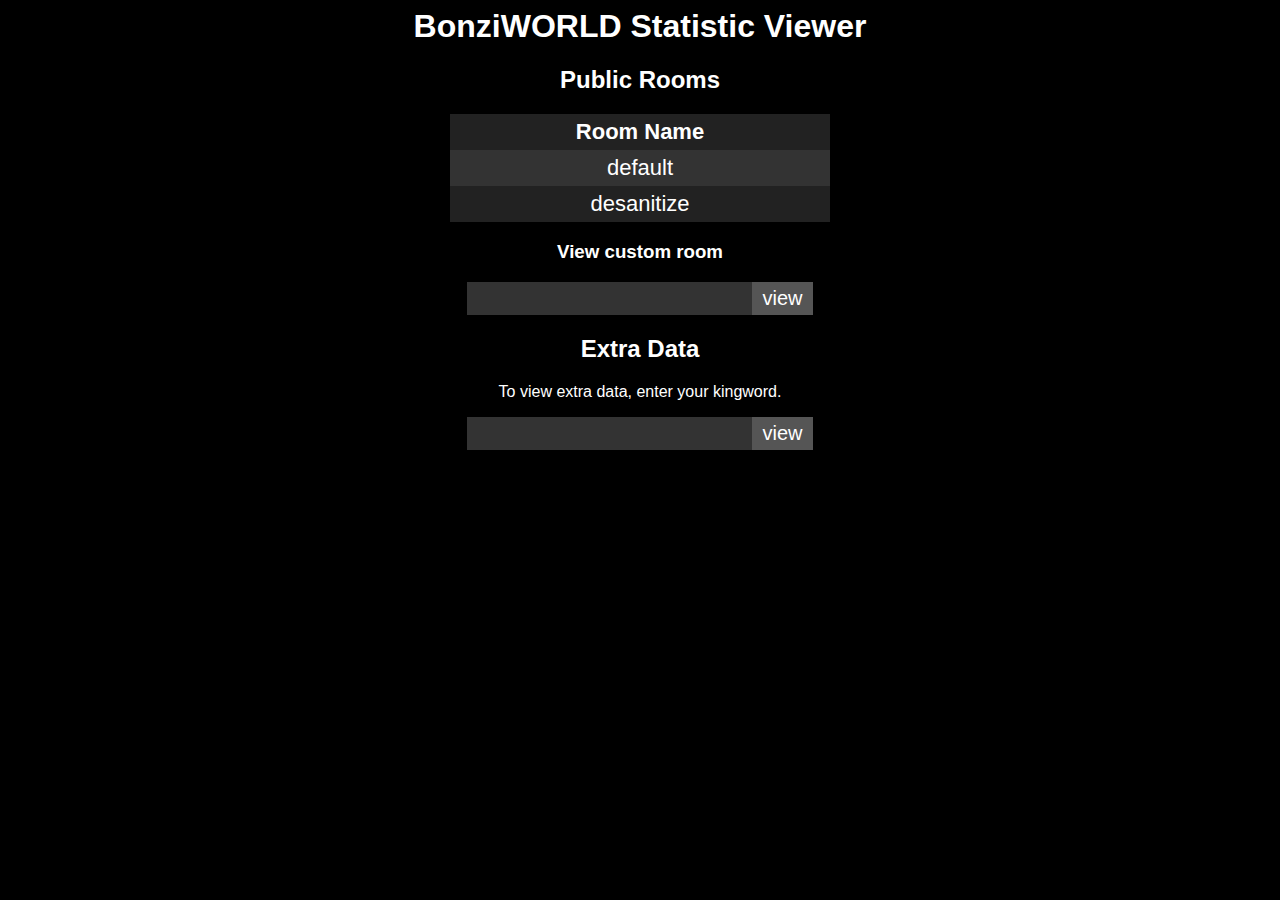
<file: client/info/index.html>
<html>
    <head>
        <style>
            body{
                color: white;
                background-color: black;
                font-family: sans-serif;
            }
            table{
                border-collapse: collapse;
                font-size: 22px;
                min-width: 30%;
            }
            td, th{
                padding: 5px 10px;
                text-align: center;
            }
            tr{
                background-color: #333333;
            }
            tr:nth-child(odd){
                background-color: #222222;
            }
            tr:hover{
                background-color: #555555;
            }

            input{
                font-size: 20px;
                border: none;
                padding: 5px 10px;
                background-color: #333333;
                color: white;
                outline: none;
            }
            input[type="submit"]{
                background-color: #555555;
            }
            input[type="submit"]:hover{
                background-color: #777777;
            }
        </style>
        <script>
            let kingword = null;
            let viewing = null;
            let requestor;
            function $(id){return document.getElementById(id)};
            function view(room){
                viewing = room;
                kingword = null;
                started = true;
                $("roomMenu").style.display = "none";
                req();
                requestor = setInterval(req, 3000);
            }
            function minsToTime(mins){
                let hrs = Math.floor(mins/60);
                let days = Math.floor(hrs/24);
                hrs%=24;
                mins%=60;
                return (days>0 ? days+" Days " : '') + (hrs>0 ? hrs+" Hours " : '') + mins+" Minutes";
            }
            function kingView(word){
                kingword = word;
                viewing = null;
                $("roomMenu").style.display = "none";
                req();
                requestor = setInterval(req, 3000);
            }
            function req(){
                try{
                let request = new XMLHttpRequest();
                request.open("GET", "https://bonziworld.org/stats?"+(viewing == null ? "auth="+kingword : "room="+viewing));
                request.send();
                request.onreadystatechange = r=>{
                    console.log("m")
                    if(request.readyState == 4){
                        let response = JSON.parse(request.responseText);
                        if(response.error == true){
                            alert("ERROR OCCURRED");
                            ret();
                        }
                        //Parse room
                        else if(response.rooms == undefined){
                            $("roomData").style.display = "block";
                            $("roomName").innerHTML = viewing;
                            $("memcount").innerHTML = response.members;
                            $("ownername").innerHTML = response.owner.guid == undefined ? "NONE" : response.owner.name+"#"+parseInt(response.owner.guid).toString(36).toUpperCase();
                            $("uptime").innerHTML = minsToTime(response.uptime);
                        }
                        else{
                            try{
                            $("kingData").style.display = "block";
                            $("roomcount").innerHTML = Object.keys(response.rooms).length
                            $("serverUptime").innerHTML = minsToTime(response.server.uptime);
                            let members = 0;
                            let msgs = 0;
                            let logins = 0;
                            let cmds = 0;
                            $("roomListTable").innerHTML = "<tr><th>Room Name</th><th>Member Count</th><th>Owner</th><th>Uptime</th>";
                            for(let i = 0, roomlist = Object.keys(response.rooms); i<roomlist.length; i++){
                                $("roomListTable").innerHTML += `<tr><td>${roomlist[i]}</td><td>${response.rooms[roomlist[i]].members}</td><td>${response.rooms[roomlist[i]].owner.id == 0 ? "NONE" : response.rooms[roomlist[i]].owner.name+"#"+parseInt(response.rooms[roomlist[i]].owner.guid).toString(36).toUpperCase()}</td><td>${minsToTime(response.rooms[roomlist[i]].uptime)}</td></tr>`;
                                members+=response.rooms[roomlist[i]].members;
                                msgs+=response.rooms[roomlist[i]].messages;
                                logins+=response.rooms[roomlist[i]].logins;
                                cmds+=response.rooms[roomlist[i]].commands;
                            }
                            $("serverMembersTotal").innerHTML = members;
                            $("serverLoginsTotal").innerHTML = logins;
                            $("serverMessagesTotal").innerHTML = msgs;
                            }catch(exc){
                                alert(exc)
                            }
                        }
                    }
                }
                }catch(exc){
                    alert(exc)
                }
            }

            function ret(){
                clearInterval(requestor);
                $("roomMenu").style.display = "block";
                $("roomData").style.display = "none";
                $("kingData").style.display = "none";
            }
        </script>
    </head>
    <body>
        <center>
            <h1>BonziWORLD Statistic Viewer</h1>
            <div id="roomMenu">
                <h2>Public Rooms</h2>
                <table>
                    <tr><th>Room Name</th></tr>
                    <tr onclick="view('default')"><td>default</td></tr>
                    <tr onclick="view('desanitize')"><td>desanitize</td></tr>
                </table>
                <form action="javascript:view($('custRoom').value)">
                    <h3>View custom room</h3>
                    <input id="custRoom"><input type="submit" value="view">
                </form>
                <div id="extraDataForm">
                    <h2>Extra Data</h2>
                    <p>To view extra data, enter your kingword.</p>
                    <form action="javascript:kingView($('kingword').value)">
                        <input id="kingword" type="password"><input type="submit" value="view">
                    </form>
                </div>
            </div>
            <div id="kingData" style="display: none">
                <table id="serverTable">
                    <tr><th colspan="2">Server Data</th></tr>
                    <tr><td>Rooms</td><td id="roomcount">UNKNOWN</td></tr>
                    <tr><td>Members</td><td id="serverMembersTotal">UNKNOWN</td></tr>
                    <tr><td>Messages</td><td id="serverMessagesTotal">UNKNOWN</td></tr>
                    <tr><td>Logins</td><td id="serverLoginsTotal">UNKNOWN</td></tr>
                    <tr><td>Uptime</td><td id="serverUptime">UNKNOWN</td></tr>
                    <tr><td colspan="2" onclick="ret()">Return</td></tr>
                </table><br>
                <table id="roomListTable">
                </table>
            </div>
            <div id="roomData" style="display: none">
                <table id="roomTable">
                    <tr><th id="roomName" colspan="2">ROOMNAME</th></tr>
                    <tr><td>Members</td><td id="memcount">UNKNOWN</td></tr>
                    <tr><td>Owner</td><td id="ownername">UNKNOWN</td></tr>
                    <tr><td>Uptime</td><td id="uptime">UNKNOWN</td></tr>
                    <tr><td colspan="2" onclick="ret()">Return</td></tr>
                </table>
            </div>
        </center>
    </body>
</html>
</file>
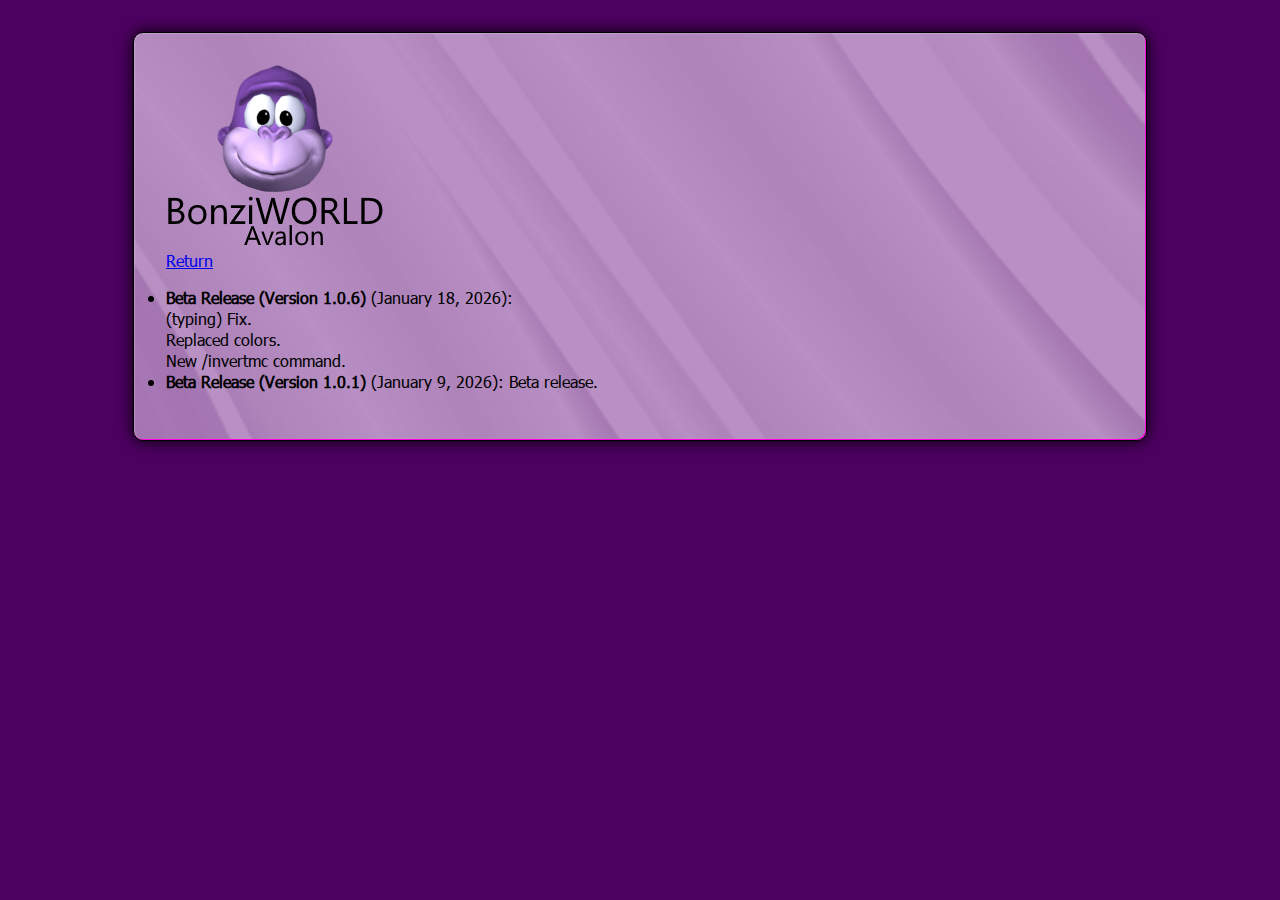
<file: client/changelog.html>
<!DOCTYPE html>
<html>
	<head>
		<link rel="stylesheet" href="./readme.css">
		<title>BW Delta Changelog</title>
	</head>
	<body>
		<div id=content>
			<img src="./img/BonziWORLDAvalonReadme.png"><br>
			<a href="/">Return</a>
			</p>
<li><b>Beta Release (Version 1.0.6)</b> (January 18, 2026):<br>
(typing) Fix. <br>
Replaced colors. <br>
New /invertmc command. </li>
<li><b>Beta Release (Version 1.0.1)</b> (January 9, 2026): Beta release.</li>
		          </ul>
		      </li>
			  </ul>
			</p>
		</div>
	</body>
</html>
</file>
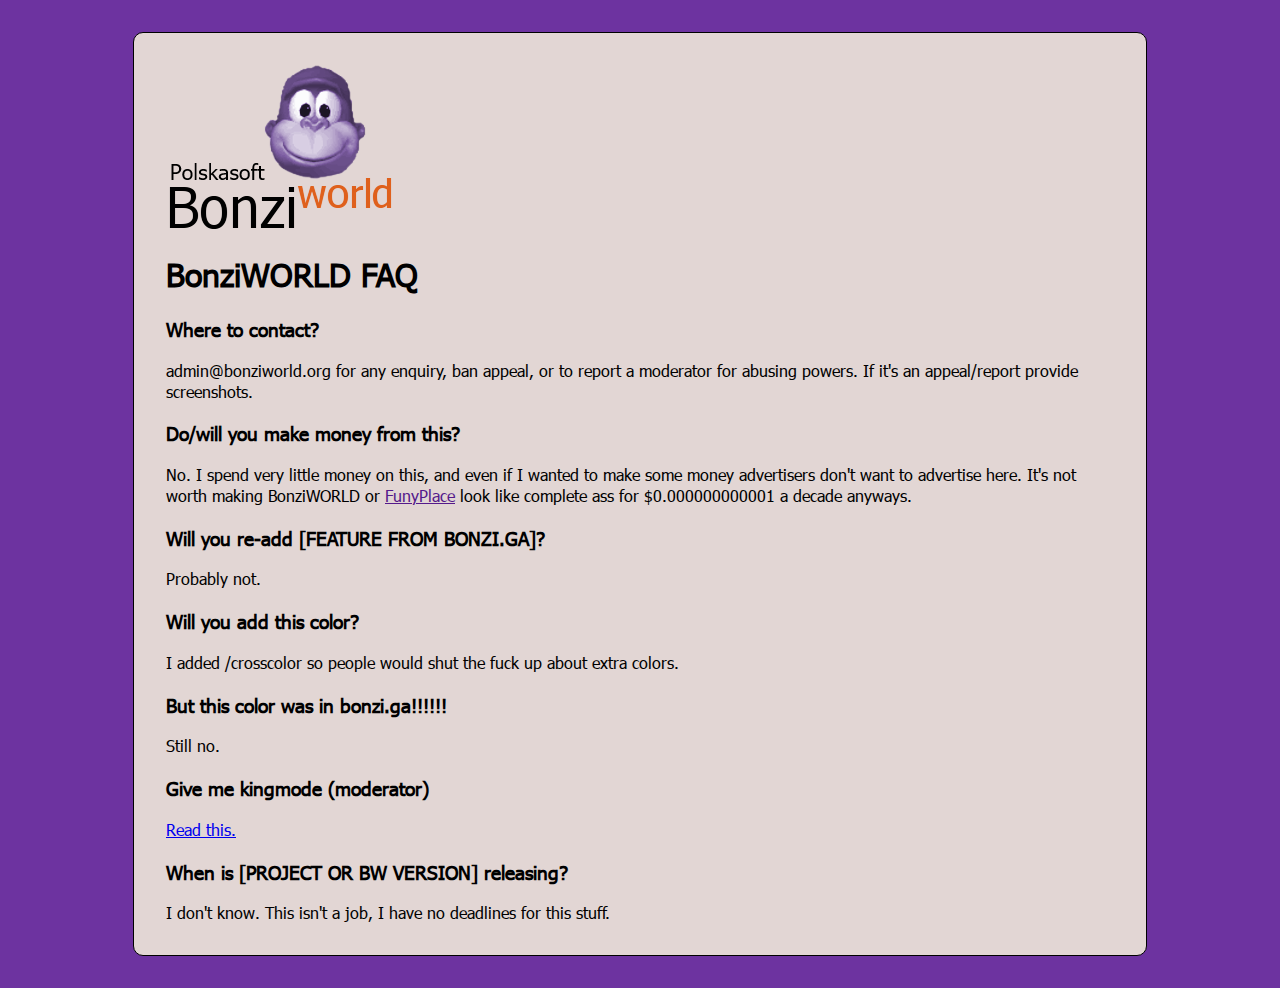
<file: client/faq.html>
<!DOCTYPE html>
<html>
	<head>
		<title>BW FAQ</title>
		<!--The README CSS is small, it's ok to use an internal stylesheet-->
		<style>
			@font-face{
				font-family: "Tahoma";
				src: url("./Tahoma.woff");
			}
			body{
				background-color: #6d33a0;
				align-items: center;
			}
			#content{
				font-family: "Tahoma";
    			width: 75%;
    			margin: 32px auto;
    			padding: 32px;
    			background-color: rgba(255, 255, 225, 0.8);
    			border-radius: 10px;
    			border: 1px solid black;
			}
		</style>
	</head>
	<body>
		<div id=content>
			<img src="./img/logo_readme.png"><br>
            <h1>BonziWORLD FAQ</h1>
            <h3>Where to contact?</h3>
            admin@bonziworld.org for any enquiry, ban appeal, or to report a moderator for abusing powers. If it's an appeal/report provide screenshots.
			<h3>Do/will you make money from this?</h3>
            No. I spend very little money on this, and even if I wanted to make some money advertisers don't want to advertise here. It's not worth making BonziWORLD or <a href="">FunyPlace</a> look like complete ass for $0.000000000001 a decade anyways.
            <h3>Will you re-add [FEATURE FROM BONZI.GA]?</h3>
            Probably not.
            <h3>Will you add this color?</h3>
            I added /crosscolor so people would shut the fuck up about extra colors.
            <h3>But this color was in bonzi.ga!!!!!!</h3>
            Still no.
            <h3>Give me kingmode (moderator)</h3>
            <a href="https://wiki.bonziworld.org/Kingmode_Guide">Read this.</a>
            <h3>When is [PROJECT OR BW VERSION] releasing?</h3>
            I don't know. This isn't a job, I have no deadlines for this stuff.
		</div>
	</body>
</html>
</file>
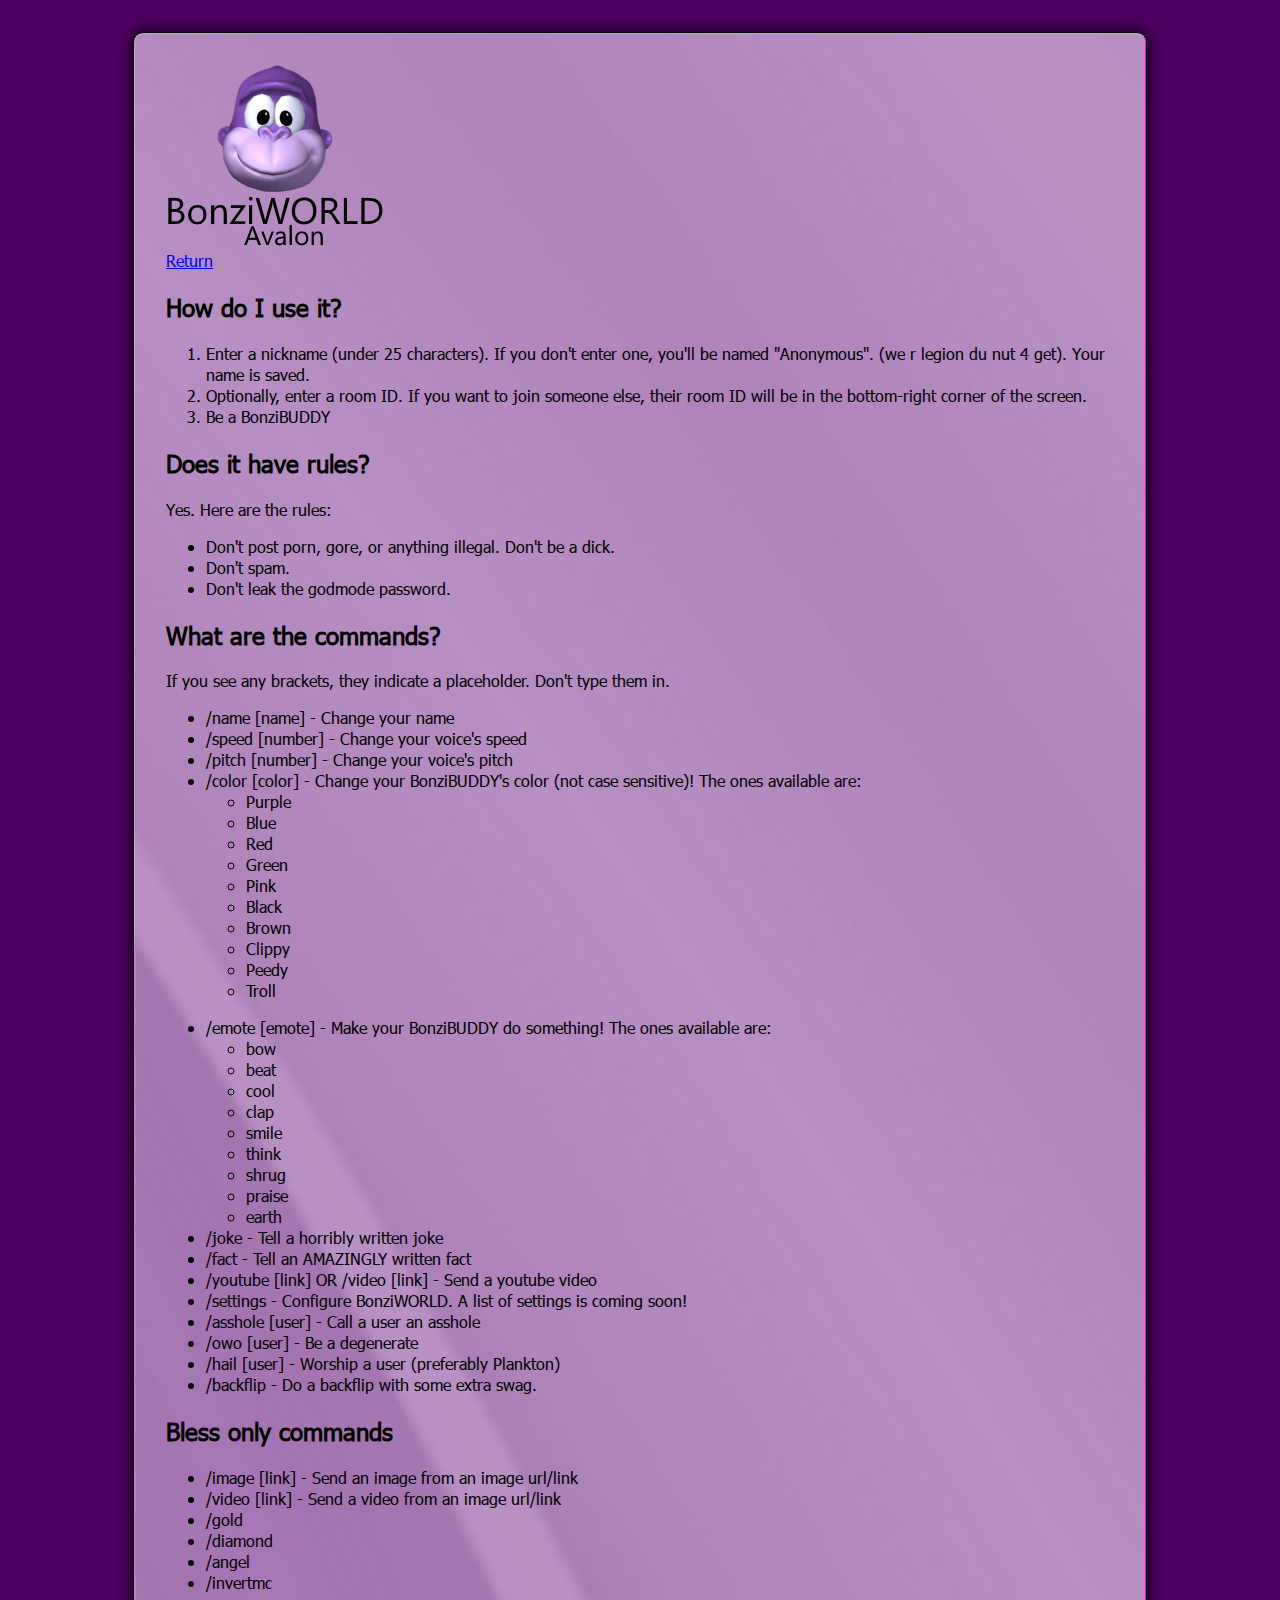
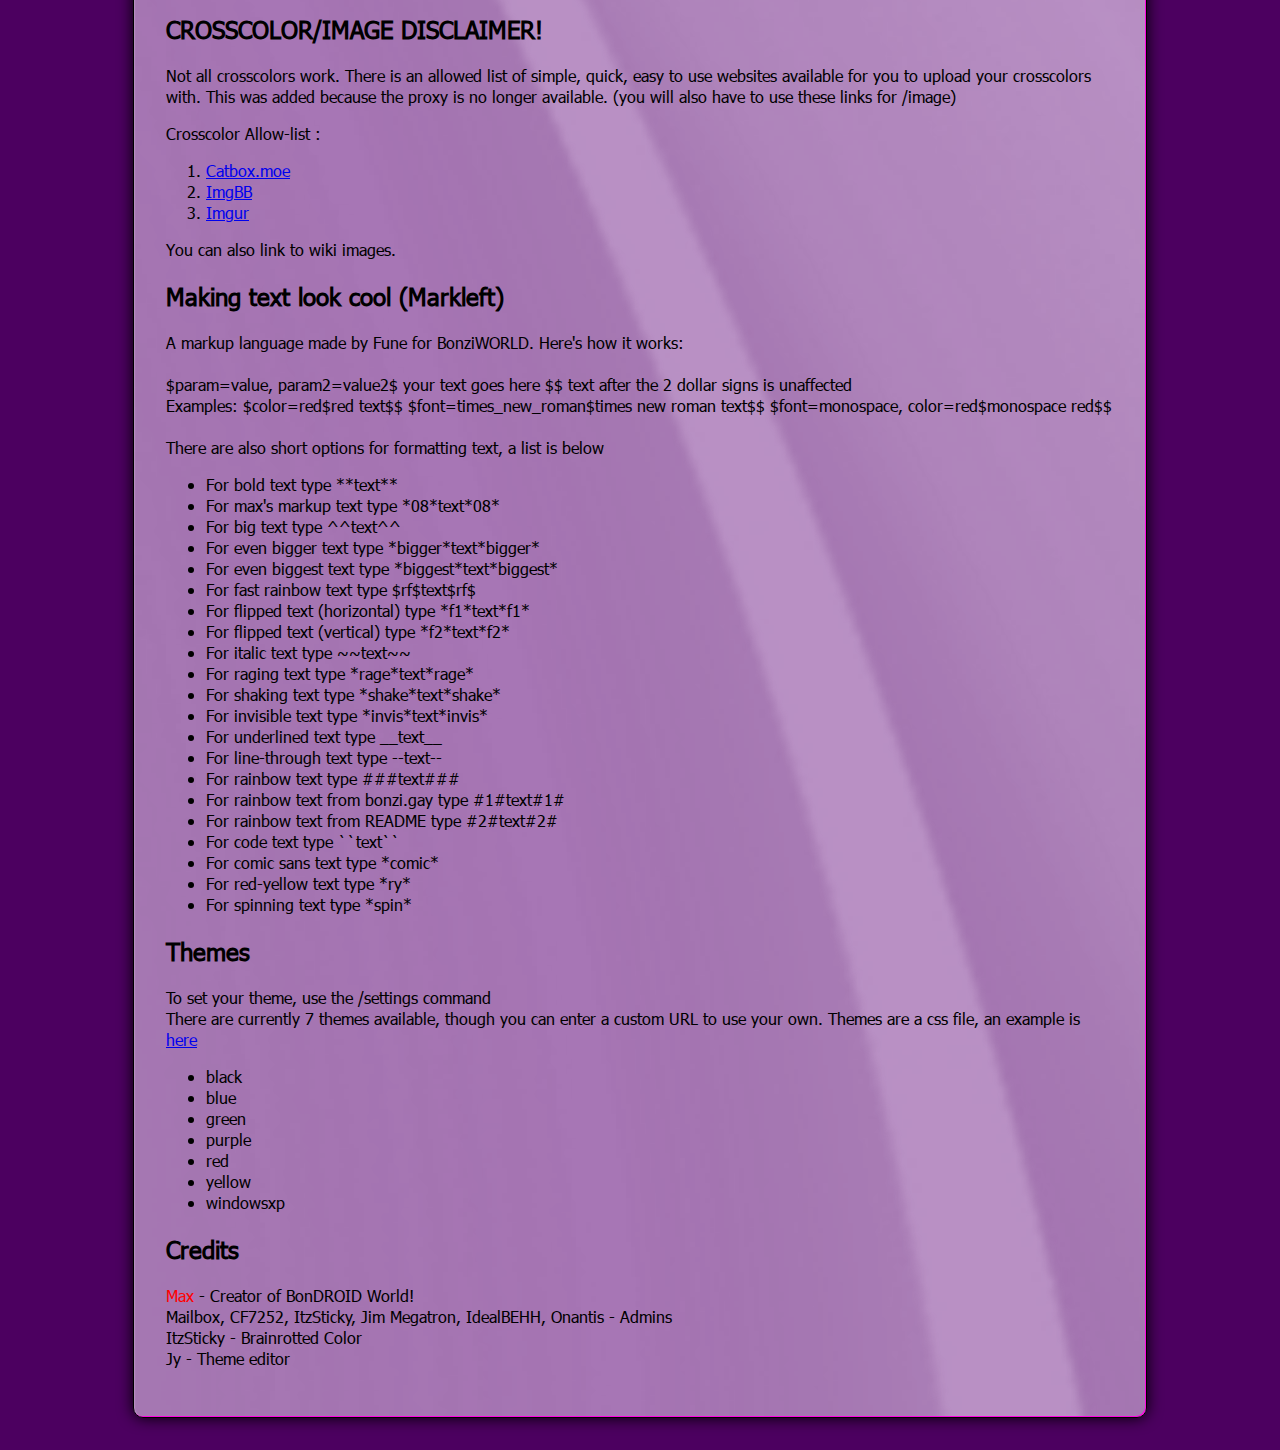
<file: client/readme.html>
<!DOCTYPE html>
<html>
	<head>
		<link rel="stylesheet" href="./readme.css">
		<link rel="icon" href="./favicon.png">
		<title>BonziWORLD README</title>
		<!--The README CSS is small, it's ok to use an internal stylesheet-->
	</head>
	<body>
		<div id=content>
			<img src="./img/BonziWORLDAvalonReadme.png"><br>
			<a href="/">Return</a>
			<h2>How do I use it?</h2>
			<ol>
      			<li>Enter a nickname (under 25 characters). If you don't enter one, you'll be named "Anonymous". (we r legion du nut 4 get). Your name is saved.</li>
      			<li>Optionally, enter a room ID. If you want to join someone else, their room ID will be in the bottom-right corner of the screen.</li>
      			<li>Be a BonziBUDDY</li>
    		</ol>
			<h2>Does it have rules?</h2>
			Yes. Here are the rules:
			<ul>
			      <li>Don't post porn, gore, or anything illegal. Don't be a dick.</li>
			      <li>Don't spam.</li>
			      <li>Don't leak the godmode password.</li>
			</ul>
			<h2>What are the commands?</h2>
			If you see any brackets, they indicate a placeholder. Don't type them in.
			<ul>
		      <li>/name [name] - Change your name</li>
		      <li>/speed [number] - Change your voice's speed</li>
		      <li>/pitch [number] - Change your voice's pitch</li>
		      <li>/color [color] - Change your BonziBUDDY's color (not case sensitive)! The ones available are:
		          <ul>
		              <li>Purple</li>
		              <li>Blue</li>
		              <li>Red</li>
		              <li>Green</li>
		              <li>Pink</li>
		              <li>Black</li>
		              <li>Brown</li>
		              <li>Clippy</li>
		              <li>Peedy</li>
		              <li>Troll</li>
		          </ul>
		      </li>
			  </ul>
			  
			  <ul>
		      <li>/emote [emote] - Make your BonziBUDDY do something! The ones available are:
		          <ul>
		              <li>bow</li>
		              <li>beat</li>
		              <li>cool</li>
		              <li>clap</li>
		              <li>smile</li>
		              <li>think</li>
								  <li>shrug</li>
								  <li>praise</li>
								  <li>earth</li>
		          </ul>
		      </li>
		      <li>/joke - Tell a horribly written joke</li>
		      <li>/fact - Tell an AMAZINGLY written fact</li>
		      <li>/youtube [link] OR /video [link] - Send a youtube video</li>
		      <li>/settings - Configure BonziWORLD. A list of settings is coming soon!</li>
		      <li>/asshole [user] - Call a user an asshole</li>
		      <li>/owo [user] - Be a degenerate</li>
		      <li>/hail [user] - Worship a user (preferably Plankton)</li>
		      <li>/backflip - Do a backflip with some extra swag.</li>
			</ul>
            <h2>Bless only commands</h2>
			<ul>
			  <li>/image [link] - Send an image from an image url/link</li>
		      <li>/video [link] - Send a video from an image url/link</li>
			  <li>/gold</li>
			  <li>/diamond</li>
			  <li>/angel</li>
			  <li>/invertmc</li>
			</ul>
			<h2>CROSSCOLOR/IMAGE DISCLAIMER!</h2>
			<p>Not all crosscolors work. There is an allowed list of simple, quick, easy to use websites available for you to upload your crosscolors with. This was added because the proxy is no longer available. (you will also have to use these links for /image)</p>
			<p>Crosscolor Allow-list :</p>
			<ol>
				<li><a href="https://catbox.moe">Catbox.moe</a></li>
				<li><a href="https://imgbb.com/">ImgBB</a></li>
				<li><a href="https://imgur.com/">Imgur</a></li>
			</ol>
			<p>You can also link to wiki images.</p>
			<h2>Making text look cool (Markleft)</h2>
			A markup language made by Fune for BonziWORLD. Here's how it works:<br><br>
			$param=value, param2=value2$ your text goes here $$ text after the 2 dollar signs is unaffected<br>
			Examples: $color=red$red text$$ $font=times_new_roman$times new roman text$$ $font=monospace, color=red$monospace red$$<br><br> There are also short options for formatting text, a list is below
			<ul>
		      <li>For bold text type **text**</li>
				  <li>For max's markup text type *08*text*08*</li>
		      <li>For big text type ^^text^^</li>
					<li>For even bigger text type *bigger*text*bigger*</li>
					<li>For even biggest text type *biggest*text*biggest*</li>
					<li>For fast rainbow text type $rf$text$rf$</li>
					<li>For flipped text (horizontal) type *f1*text*f1*</li>
				  <li>For flipped text (vertical) type *f2*text*f2*</li>
		      <li>For italic text type ~~text~~</li>
				  <li>For raging text type *rage*text*rage*</li>
				  <li>For shaking text type *shake*text*shake*</li>
				  <li>For invisible text type *invis*text*invis*</li>
		      <li>For underlined text type __text__</li>
		      <li>For line-through text type --text--</li>
		      <li>For rainbow text type ###text###</li>
					<li>For rainbow text from bonzi.gay type #1#text#1#</li>
				  <li>For rainbow text from README type #2#text#2#</li>
				  <li>For code text type ``text``</li>
					<li>For comic sans text type *comic*</li>
					<li>For red-yellow text type *ry*</li>
				  <li>For spinning text type *spin*</li>
		    </ul>
		    <h2>Themes</h2>
		    To set your theme, use the /settings command<br>
		    There are currently 7 themes available, though you can enter a custom URL to use your own. Themes are a css file, an example is <a href="/themes/purple.css">here</a>
		    <ul>
				<li>black</li>
		    	<li>blue</li>
				<li>green</li>
		    	<li>purple</li>
		    	<li>red</li>
				<li>yellow</li>
				<li>windowsxp</li>
		    </ul>
			<h2>Credits</h2>
			<p>
				<span class="rainb">Max</span> - Creator of BonDROID World!<br>
				Mailbox, CF7252, ItzSticky, Jim Megatron, IdealBEHH, Onantis - Admins<br>
				ItzSticky - Brainrotted Color<br>
				Jy - Theme editor
			</p>
		</div>
	</body>
</html>
</file>
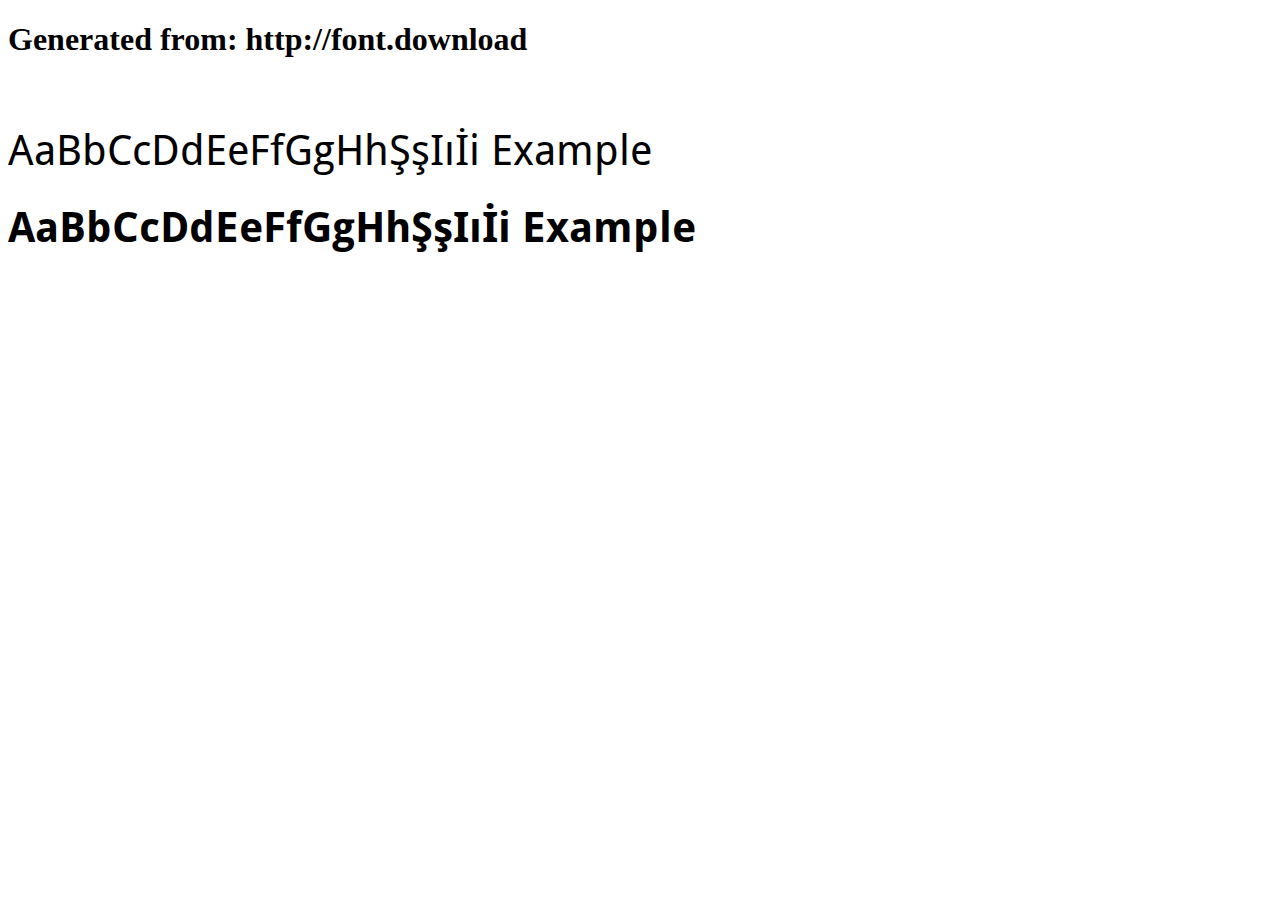
<file: client/lib/droid-sans-2-webfont/example.html>
<!DOCTYPE html>
<html xmlns="http://www.w3.org/1999/xhtml">
<head>
    <meta http-equiv="Content-Type" content="text/html; charset=utf-8"/>
    <link rel="stylesheet" type="text/css"
          href="style.css"/>
</head>

<body>

<h1>Generated from: http://font.download</h1><br/>
<h1 style="font-family:'Droid Sans Regular';font-weight:normal;font-size:42px">AaBbCcDdEeFfGgHhŞşIıİi Example</h1>
<h1 style="font-family:'Droid Sans Bold';font-weight:normal;font-size:42px">AaBbCcDdEeFfGgHhŞşIıİi Example</h1>


</body>
</html>
</file>
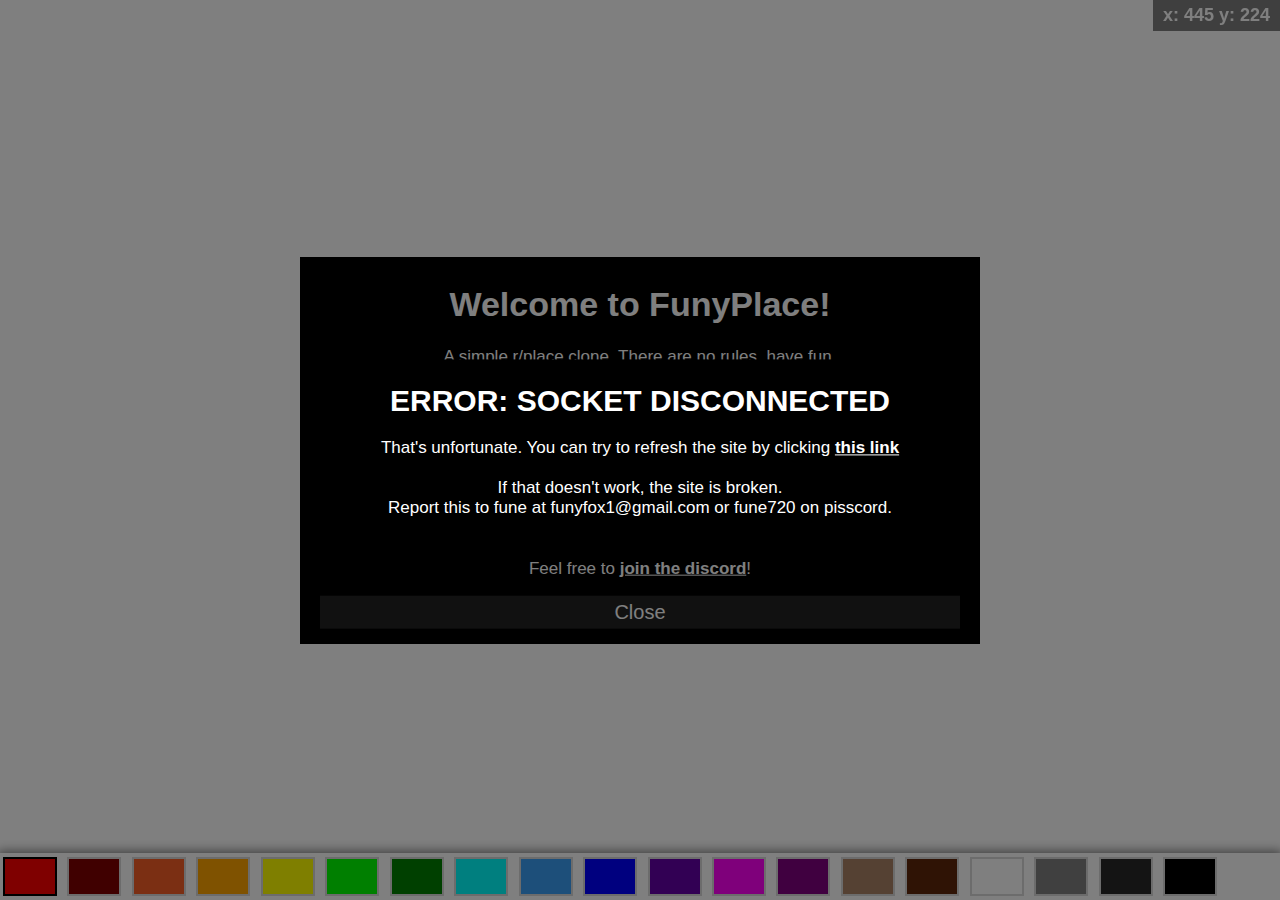
<file: client/text/assets/FunyPlace.html>
<!-- saved from url=(0029)https://place.bonziworld.org/ -->
<html><head><meta http-equiv="Content-Type" content="text/html; charset=UTF-8">
    <title>FunyPlace</title>
    <meta name="viewport" content="width=device-width, initial-scale=0.5, maximum-scale=0.5, user-scalable=0">
    <meta name="description" content="A fun r/place clone where you can build anything you can imagine! Let your imagination run wild!">
    <link rel="icon" type="image/png" href="https://place.bonziworld.org/favicon.png">
    <script src="./FunyPlace_files/script.js"></script>
    <style>
        *{
            user-select: none;
            touch-action: none;
        }
        body{
            margin:0px;
            background-color:#202020;
            border: 1px solid black;
            color: white;
            font-family: arial;
            overscroll-behavior: none;
        }
        #place{
            position:fixed;
            background-color:white;
            transform-origin: 0 0;
            image-rendering: pixelated;
        }
        #colorsel{
            position: fixed;
            bottom: 0;
            left:0;
            margin: none;
            width: 100%;
            background-color:white;
            box-shadow: 0px 0px 10px 2px rgba(0,0,0,0.5);
            line-height: 0;
        }
        .coloropt{
            width:50px;
            height:35px;
            border: 2px solid #D8D8D8;
            margin: 4px 3px 4px 3px;
            display: inline-block;
        }
        .selected{
            border: 2px solid black;
        }
        .coloropt:active{
            background-color:white;
            border: 2px solid black;
        }
        #lock, #coords{
            position: fixed;
            top: 0;
            display: none;
            padding: 5px 10px;
            font-size: 18px;
            background-color: rgba(0, 0, 0, 0.5);
            z-index: 2;
            font-weight: bold;
        }
        #lock{
            left: 0;
        }
        #coords{
            right: 0;
        }
        #error, #lockdown{
            position: fixed;
            top: 0;
            left: 0;
            background-color: rgba(0,0,0,0.5);
            width: 100%;
            height: 100%;
            z-index: 2;
            display: none;
        }
        #error_content, #welcome, #lockdown_content{
            position: absolute;
            left: 50%;
            top: 50%;
            transform: translate(-50%, -50%);
            padding: 5px 20px;
            background-color: black;
            color: white;
            font-size: 17px;
        }
        #welcome{
            min-width: 50%;
            display: none;
        }
        #welcome button{
            background-color: #222222;
            color: white;
            border: none;
            padding: 5px 10px;
            font-size: 20px;
            width: 100%;
            margin-bottom: 10px;
        }
        #welcome button:hover{
            color: black;
            background-color: white;
        }
        #welcome h2{
            margin-bottom: 5px;
        }
        #error_content h1{
            font-size: 30px;
        }
        a{
            color: white;
            font-weight: bold;
        }
    </style>
</head>
<body>
    <canvas id="place" style="left: -913.443px; top: -665.148px; transform: scale(1.94872);" width="1600" height="1600"></canvas>
    <div id="lock">LOCKED</div>
    <div id="coords" style="display: inline-block;">x: 445 y: 224</div>
    <div id="welcome">
        <center>
            <h1>Welcome to FunyPlace!</h1>
            A simple r/place clone. There are no rules, have fun.
            <h2><u>Controls</u></h2>
            <li><b>Drag</b> to move the canvas</li>
            <li><b>Scroll/Pinch</b> to zoom</li>
            <li>Press <b>Space</b> to lock movement</li>
            <li>Press <b>0</b> to show coordinates</li>
            <li><b>Click</b> to place a pixel</li>
            <li>Press <b>h</b> to show this again!</li>
            <p>Feel free to <a href="https://discord.gg/jeAYqyUWV6">join the discord</a>!</p>
            <button onclick="document.getElementById(&#39;welcome&#39;).style.display = &#39;none&#39;">Close</button>
        </center>
    </div>
    <div id="error">
        <div id="error_content">
            <center>
                <h1>ERROR: SOCKET DISCONNECTED</h1>
                <p>That's unfortunate. You can try to refresh the site by clicking <a href="https://place.bonziworld.org/">this link</a><br><br>
                If that doesn't work, the site is broken.<br>
                Report this to fune at funyfox1@gmail.com or fune720 on pisscord.</p>
            </center>
        </div>
    </div>
    <div id="lockdown">
        <div id="lockdown_content">
            <center>
                <h1>SERVER LOCKDOWN</h1>
                THERE IS A BOT ATTACK EMERGENCY! A BOT USING 20+ IPS IS BEING USED. THE SERVER IS LOCKED DOWN FOR 10 MINUTES.
            </center>
        </div>
    </div>

    <div id="colorsel">
    <div class="selected coloropt" style="background-color:red;" onclick="sel(3, this)"></div>
    <div class="coloropt" style="background-color: maroon;" onclick="sel(17, this)"></div>
    <div class="coloropt" style="background-color:#F65E26;" onclick="sel(16, this)"></div>
    <div class="coloropt" style="background-color:orange;" onclick="sel(4, this)"></div>
    <div class="coloropt" style="background-color:yellow;" onclick="sel(5, this)"></div>
    <div class="coloropt" style="background-color:lime;" onclick="sel(9, this)"></div>
    <div class="coloropt" style="background-color:green;" onclick="sel(6, this)"></div>
    <div class="coloropt" style="background-color:cyan;" onclick="sel(7, this)"></div>
    <div class="coloropt" style="background-color:#3B9EF4;" onclick="sel(18, this)"></div>
    <div class="coloropt" style="background-color:blue;" onclick="sel(8, this)"></div>
    <div class="coloropt" style="background-color:#6500a8;" onclick="sel(10, this)"></div>
    <div class="coloropt" style="background-color:#ff00f7;" onclick="sel(14, this)"></div>
    <div class="coloropt" style="background-color:purple;" onclick="sel(11, this)"></div>
    <div class="coloropt" style="background-color:#AB8266;" onclick="sel(15, this)"></div>
    <div class="coloropt" style="background-color:#5E270B;" onclick="sel(12, this)"></div>
    <div class="coloropt" style="background-color:white;" onclick="sel(0, this)"></div>
    <div class="coloropt" style="background-color:grey;" onclick="sel(1, this)"></div>
    <div class="coloropt" style="background-color:#282828;" onclick="sel(13, this)"></div>
    <div class="coloropt" style="background-color:black;" onclick="sel(2, this)"></div>
    </div>

</body></html>
</file>
<file: client/readme.css>
#content{
  font-family: "Segoe7", "Tahoma";
  width: 75%;
  margin: 32px auto;
  padding: 32px;
  background: url("./themes/reflections.png"), #f5d8ff8c;
  background-size: cover;
  box-shadow: inset -1px -1px 0px 0px #ff00e2, inset 0.1px 0.1px 1px 1px rgb(255 255 255 / 20%), 0px 0px 15px #000000;
  border-radius: 10px;
  border: 1px solid black;
}

@font-face {
  font-family: Segoe7;
  src: url("https://files.catbox.moe/7yqelg.ttf");
}

@font-face{
  font-family: "Tahoma";
  src: url("./Tahoma.woff");
}
body{
  background-color: #4c0060;
  align-items: center;
}
@keyframes rainbowtxt {
  from{filter:hue-rotate(0deg)}
  to{filter:hue-rotate(360deg)}
}
.rainb {
  color:red;
  animation: rainbowtxt 1s linear infinite;
}
</file>
<file: client/lib/droid-sans-2-webfont/style.css>
/* #### Generated By: http://font.download #### */

    @font-face {
    font-family: 'Droid Sans Regular';
    font-style: normal;
    font-weight: normal;
    src: local('Droid Sans Regular'), url('DroidSans.woff') format('woff');
    }
    

    @font-face {
    font-family: 'Droid Sans Bold';
    font-style: normal;
    font-weight: normal;
    src: local('Droid Sans Bold'), url('DroidSans-Bold.woff') format('woff');
    }
</file>
